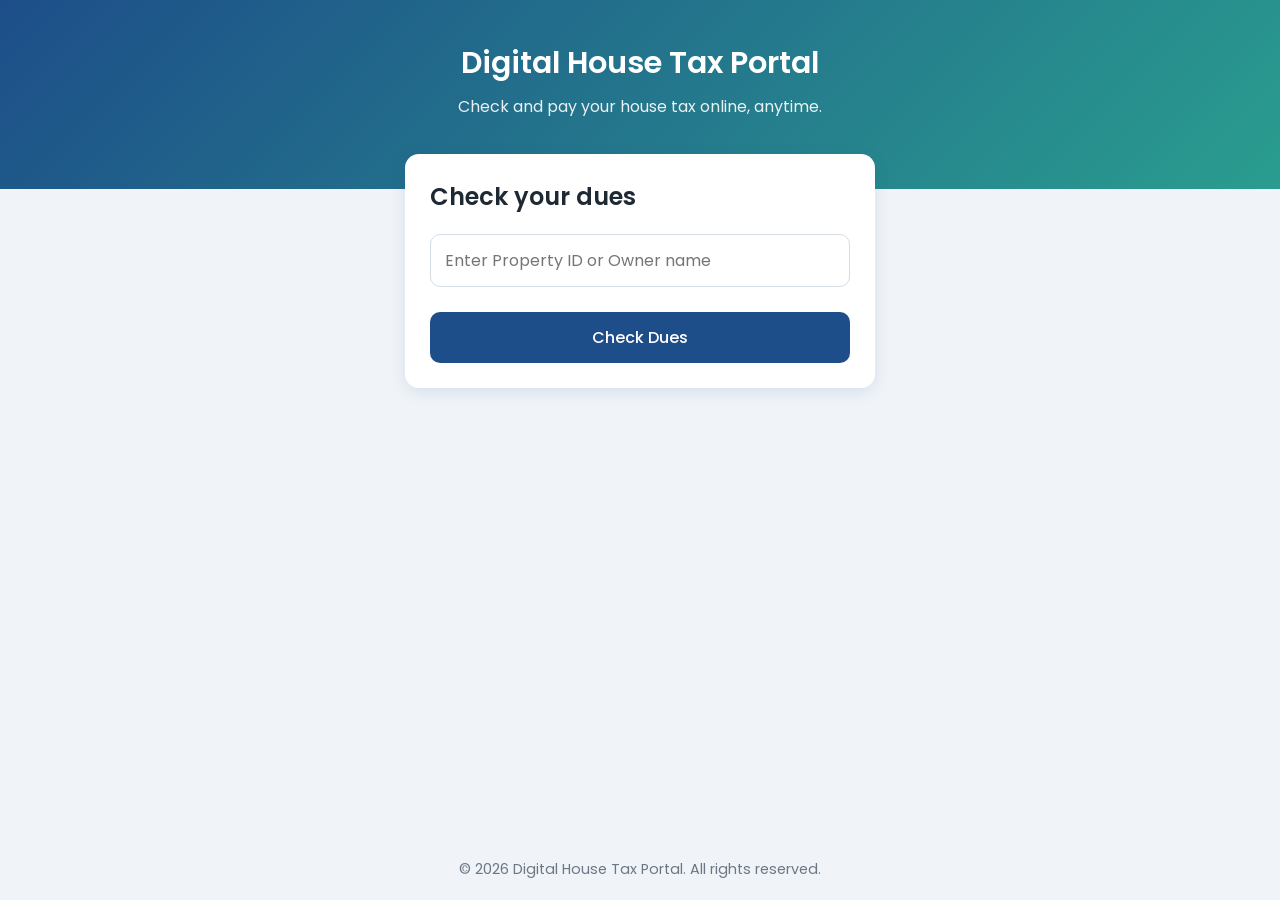
<file: index.html>
<!DOCTYPE html>
<html lang="en">
<head>
  <meta charset="UTF-8">
  <meta name="viewport" content="width=device-width, initial-scale=1.0">
  <title>Digital House Tax Portal</title>
  <link rel="stylesheet" href="style.css">
  <link rel="preconnect" href="https://fonts.googleapis.com">
  <link href="https://fonts.googleapis.com/css2?family=Poppins:wght@400;500;600&display=swap" rel="stylesheet">
</head>
<body>

  <header>
    <h1>Digital House Tax Portal</h1>
    <p>Check and pay your house tax online, anytime.</p>
  </header>

  <main>
    <div class="search-box">
      <h2>Check your dues</h2>
      <input type="text" id="propertyId" placeholder="Enter Property ID or Owner name">
      <button id="checkBtn">Check Dues</button>
    </div>

    <div id="result"></div>
  </main>

  <footer>
    <p>&copy; 2026 Digital House Tax Portal. All rights reserved.</p>
  </footer>
  <script src="data.js"></script>
  <script src="script.js"></script>
</body>
</html>
</file>
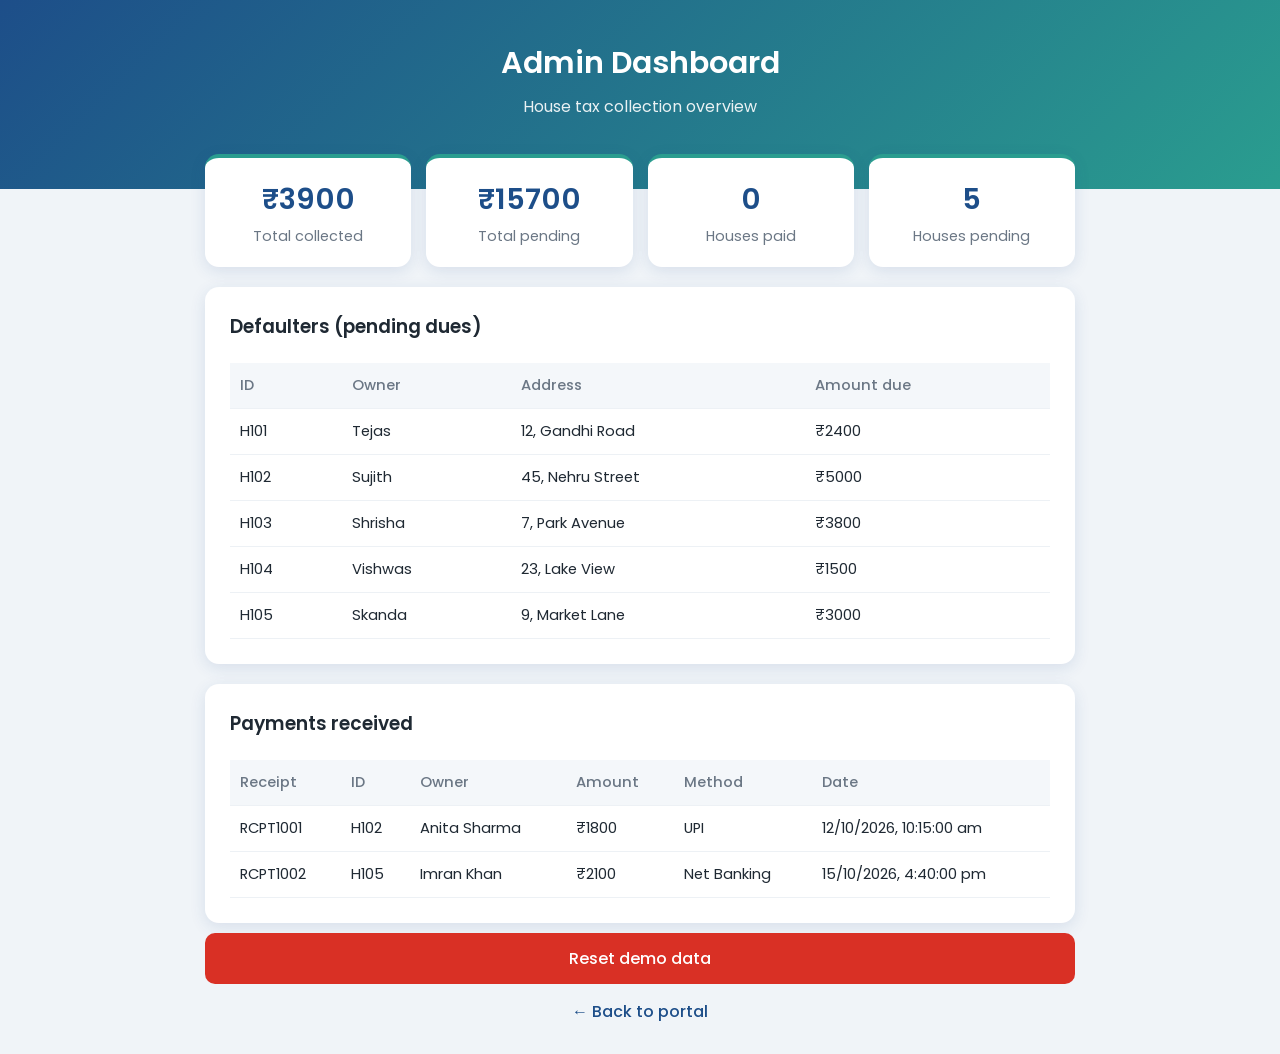
<file: admin.html>
<!DOCTYPE html>
<html lang="en">
<head>
  <meta charset="UTF-8">
  <meta name="viewport" content="width=device-width, initial-scale=1.0">
  <title>Admin Dashboard</title>
  <link rel="preconnect" href="https://fonts.googleapis.com">
  <link href="https://fonts.googleapis.com/css2?family=Poppins:wght@400;500;600&display=swap" rel="stylesheet">
  <link rel="stylesheet" href="style.css">
</head>
<body>

  <header>
    <h1>Admin Dashboard</h1>
    <p>House tax collection overview</p>
  </header>

  <main class="wide">
    <div class="stats">
      <div class="stat"><span id="collected">₹0</span><p>Total collected</p></div>
      <div class="stat"><span id="pending">₹0</span><p>Total pending</p></div>
      <div class="stat"><span id="paidCount">0</span><p>Houses paid</p></div>
      <div class="stat"><span id="pendingCount">0</span><p>Houses pending</p></div>
    </div>

    <div class="card">
      <h3>Defaulters (pending dues)</h3>
      <div class="table-wrap">
        <table>
          <thead><tr><th>ID</th><th>Owner</th><th>Address</th><th>Amount due</th></tr></thead>
          <tbody id="defaulters"></tbody>
        </table>
      </div>
    </div>

    <div class="card">
      <h3>Payments received</h3>
      <div class="table-wrap">
        <table>
          <thead><tr><th>Receipt</th><th>ID</th><th>Owner</th><th>Amount</th><th>Method</th><th>Date</th></tr></thead>
          <tbody id="paymentsBody"></tbody>
        </table>
      </div>
    </div>

    <button class="pay-btn reset" onclick="resetData()">Reset demo data</button>
    <p class="back"><a href="index.html">← Back to portal</a></p>
  </main>

  <script src="data.js"></script>
  <script src="admin.js"></script>
</body>
</html>
</file>
<file: style.css>
:root {
  --primary: #1d4e89;
  --primary-dark: #163a66;
  --accent: #2a9d8f;
  --success: #1e8e3e;
  --danger: #d93025;
  --bg: #f0f4f8;
  --text: #1f2933;
  --muted: #6b7785;
  --radius: 14px;
  --shadow: 0 4px 16px rgba(29, 78, 137, 0.12);
}

* {
  box-sizing: border-box;
  margin: 0;
  padding: 0;
}

body {
  font-family: "Poppins", Arial, sans-serif;
  background: var(--bg);
  color: var(--text);
  min-height: 100vh;
  display: flex;
  flex-direction: column;
}

/* ---------- Header ---------- */
header {
  background: linear-gradient(135deg, var(--primary), var(--accent));
  color: white;
  text-align: center;
  padding: 40px 15px 70px;
}

header h1 {
  font-size: 1.9rem;
  font-weight: 600;
  margin-bottom: 8px;
}

header p {
  opacity: 0.9;
}

/* ---------- Layout ---------- */
main {
  width: 100%;
  max-width: 500px;
  margin: -35px auto 30px;
  padding: 0 15px;
  flex: 1;
}

main.wide {
  max-width: 900px;
}

/* ---------- Cards ---------- */
.search-box,
.card {
  background: white;
  padding: 25px;
  border-radius: var(--radius);
  box-shadow: var(--shadow);
}

.card {
  margin-top: 20px;
  animation: fadeUp 0.35s ease;
}

@keyframes fadeUp {
  from { opacity: 0; transform: translateY(12px); }
  to   { opacity: 1; transform: none; }
}

.search-box h2,
.card h3 {
  font-weight: 600;
  margin-bottom: 12px;
}

.card p {
  margin: 8px 0;
  color: var(--muted);
}

.card p strong {
  color: var(--text);
}

/* ---------- Form controls ---------- */
.search-box input,
select {
  width: 100%;
  padding: 13px 14px;
  margin: 8px 0 15px;
  border: 1.5px solid #d5dde5;
  border-radius: 10px;
  font-size: 16px;
  font-family: inherit;
  transition: border-color 0.2s, box-shadow 0.2s;
}

.search-box input:focus,
select:focus {
  outline: none;
  border-color: var(--primary);
  box-shadow: 0 0 0 4px rgba(29, 78, 137, 0.15);
}

label {
  display: block;
  margin-top: 12px;
  font-weight: 500;
}

/* ---------- Buttons ---------- */
.search-box button,
.pay-btn {
  width: 100%;
  padding: 13px;
  margin-top: 10px;
  background: var(--primary);
  color: white;
  border: none;
  border-radius: 10px;
  font-size: 16px;
  font-weight: 500;
  font-family: inherit;
  cursor: pointer;
  transition: background 0.2s, transform 0.15s, box-shadow 0.2s;
}

.search-box button:hover,
.pay-btn:hover {
  background: var(--primary-dark);
  transform: translateY(-2px);
  box-shadow: 0 6px 14px rgba(29, 78, 137, 0.3);
}

.pay-btn {
  background: var(--success);
}

.pay-btn:hover {
  background: #166b2f;
  box-shadow: 0 6px 14px rgba(30, 142, 62, 0.3);
}

.pay-btn.reset {
  background: var(--danger);
}

.pay-btn.reset:hover {
  background: #b3261e;
}

/* ---------- Status badges ---------- */
.paid,
.pending {
  display: inline-block;
  padding: 3px 14px;
  border-radius: 999px;
  font-size: 0.85rem;
  font-weight: 600;
}

.paid {
  background: #e6f4ea;
  color: var(--success);
}

.pending {
  background: #fce8e6;
  color: var(--danger);
}

.card.error {
  border-left: 5px solid var(--danger);
  color: var(--danger);
}

.card.receipt {
  border-left: 5px solid var(--success);
  background: #fbfffc;
}

/* ---------- Admin dashboard ---------- */
.stats {
  display: grid;
  grid-template-columns: repeat(auto-fit, minmax(180px, 1fr));
  gap: 15px;
}

.stat {
  background: white;
  padding: 20px;
  border-radius: var(--radius);
  text-align: center;
  box-shadow: var(--shadow);
  border-top: 4px solid var(--accent);
}

.stat span {
  font-size: 1.8rem;
  font-weight: 600;
  color: var(--primary);
}

.stat p {
  color: var(--muted);
  margin-top: 5px;
  font-size: 0.9rem;
}

.table-wrap {
  overflow-x: auto;
}

table {
  width: 100%;
  border-collapse: collapse;
  margin-top: 10px;
  font-size: 0.92rem;
}

th, td {
  text-align: left;
  padding: 12px 10px;
  border-bottom: 1px solid #edf1f5;
  white-space: nowrap;
}

th {
  background: #f4f7fa;
  color: var(--muted);
  font-weight: 500;
}

tbody tr:hover {
  background: #f8fafc;
}

.back {
  text-align: center;
  margin-top: 15px;
}

/* ---------- Footer & links ---------- */
footer {
  text-align: center;
  padding: 20px;
  color: var(--muted);
  font-size: 0.9rem;
}

a {
  color: var(--primary);
  text-decoration: none;
  font-weight: 500;
}

a:hover {
  text-decoration: underline;
}

/* ---------- Small screens ---------- */
@media (max-width: 480px) {
  header h1 {
    font-size: 1.5rem;
  }

  .search-box,
  .card {
    padding: 18px;
  }
}

@media print {
  header, footer, .search-box, .pay-btn {
    display: none;
  }
}
/* ---------- Payment screen ---------- */
.summary {
  background: #f4f7fa;
  border-radius: 10px;
  padding: 14px 16px;
  margin-bottom: 18px;
}

.summary div {
  display: flex;
  justify-content: space-between;
  gap: 10px;
  padding: 4px 0;
  color: var(--muted);
}

.summary strong {
  color: var(--text);
}

.summary .total {
  border-top: 1px dashed #cfd8e0;
  margin-top: 8px;
  padding-top: 10px;
}

.summary .total strong {
  font-size: 1.3rem;
  color: var(--primary);
}

.section-label {
  font-weight: 500;
  color: var(--text) !important;
  margin-bottom: 8px;
}

.methods {
  display: grid;
  grid-template-columns: repeat(3, 1fr);
  gap: 10px;
  margin-bottom: 10px;
}

.method {
  padding: 12px 6px;
  background: white;
  border: 1.5px solid #d5dde5;
  border-radius: 10px;
  font-family: inherit;
  font-size: 0.85rem;
  cursor: pointer;
  transition: all 0.2s;
}

.method:hover {
  border-color: var(--primary);
}

.method.active {
  border-color: var(--primary);
  background: #eaf1fa;
  color: var(--primary);
  font-weight: 600;
  box-shadow: 0 0 0 3px rgba(29, 78, 137, 0.12);
}

.row {
  display: grid;
  grid-template-columns: 1fr 1fr;
  gap: 12px;
}

#methodFields input,
#methodFields select {
  width: 100%;
  padding: 13px 14px;
  margin: 8px 0 4px;
  border: 1.5px solid #d5dde5;
  border-radius: 10px;
  font-size: 16px;
  font-family: inherit;
}

#methodFields input:focus,
#methodFields select:focus {
  outline: none;
  border-color: var(--primary);
  box-shadow: 0 0 0 4px rgba(29, 78, 137, 0.15);
}

.form-error {
  color: var(--danger) !important;
  font-size: 0.9rem;
  min-height: 1.2em;
}

.secure-note {
  text-align: center;
  font-size: 0.8rem;
  margin-top: 12px !important;
}

.pay-btn:disabled {
  opacity: 0.8;
  cursor: wait;
  transform: none;
}

.spinner {
  display: inline-block;
  width: 14px;
  height: 14px;
  margin-right: 8px;
  vertical-align: middle;
  border: 2px solid rgba(255, 255, 255, 0.4);
  border-top-color: white;
  border-radius: 50%;
  animation: spin 0.7s linear infinite;
}

@keyframes spin {
  to { transform: rotate(360deg); }
}
.match {
  display: flex;
  flex-direction: column;
  gap: 2px;
  padding: 12px 14px;
  margin-top: 10px;
  border: 1.5px solid #d5dde5;
  border-radius: 10px;
  cursor: pointer;
  transition: all 0.2s;
}

.match:hover {
  border-color: var(--primary);
  background: #eaf1fa;
}

.match span {
  color: var(--muted);
  font-size: 0.85rem;
}
</file>
